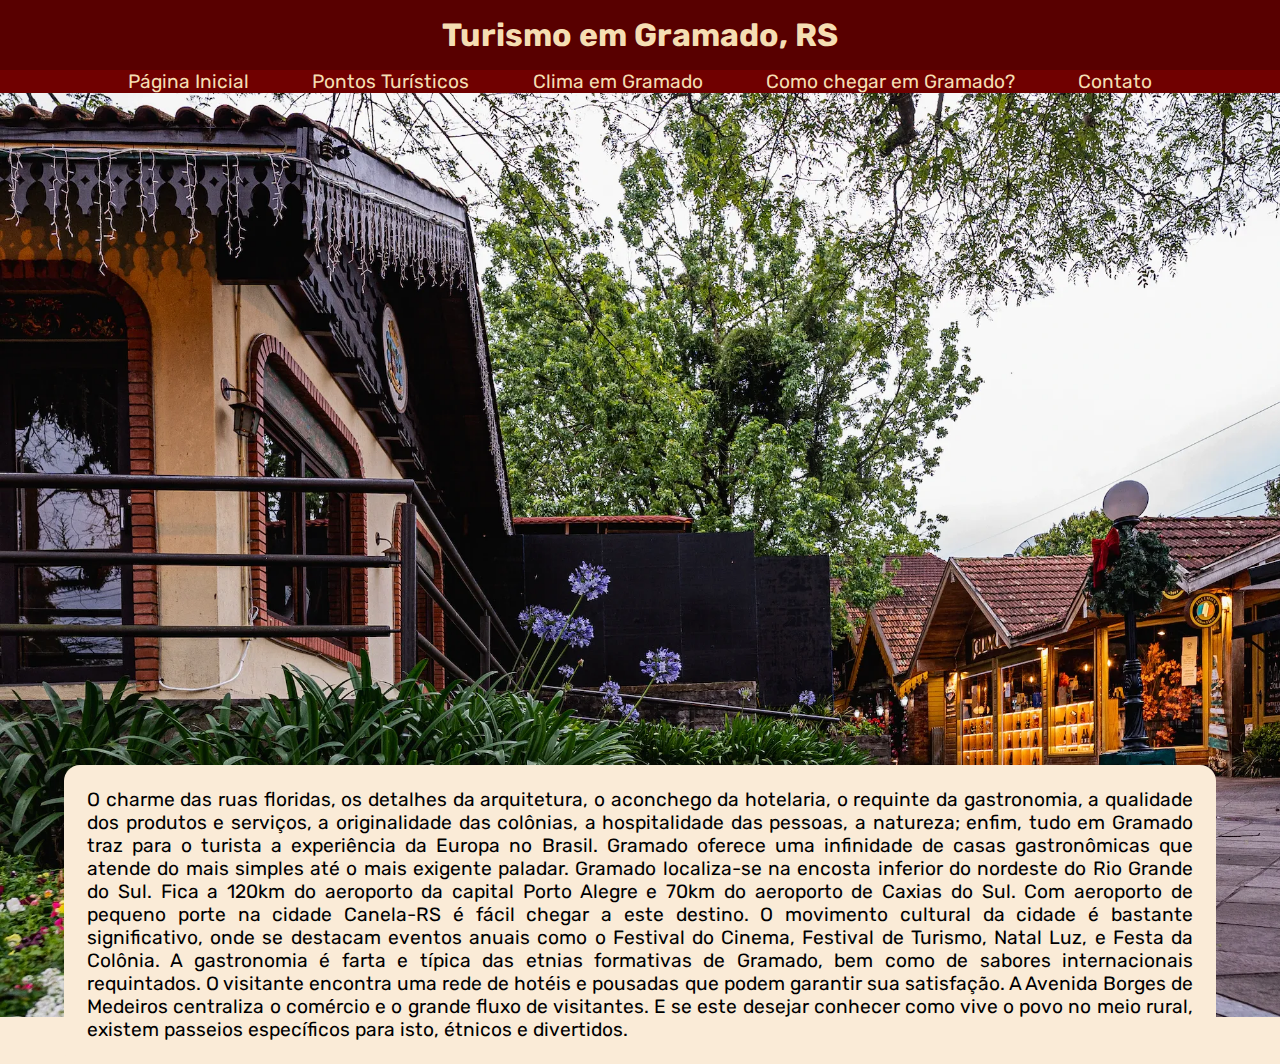
<file: index.html>
<!DOCTYPE html>
<html>
  <head>
    <meta charset="utf-8" />
    <link rel="stylesheet" type="text/css" href="mystyle.css" />
    <title>Gramado</title>
  </head>
  <body>
    <header>
      <h1>Turismo em Gramado, RS</h1>
    </header>

    <nav>
      <ul>
        <li><a href="index.html"> Página Inicial </a></li>
        <li><a href="pturismo.html"> Pontos Turísticos </a></li>
        <li><a href="clima.html"> Clima em Gramado </a></li>
        <li><a href="chegar.html"> Como chegar em Gramado? </a></li>
        <li><a href="contato.html"> Contato </a></li>
      </ul>
    </nav>

      <img class="img1" src="gramadocerto.jpg" />

<div class="textos">
    <p class="principal">
        O charme das ruas floridas, os detalhes da arquitetura, o aconchego da
      hotelaria, o requinte da gastronomia, a qualidade dos produtos e serviços,
      a originalidade das colônias, a hospitalidade das pessoas, a natureza;
      enfim, tudo em Gramado traz para o turista a experiência da Europa no
      Brasil. Gramado oferece uma infinidade de casas gastronômicas que atende
      do mais simples até o mais exigente paladar.
 
      Gramado localiza-se na encosta inferior do nordeste do Rio Grande do Sul.
      Fica a 120km do aeroporto da capital Porto Alegre e 70km do aeroporto de
      Caxias do Sul. Com aeroporto de pequeno porte na cidade Canela-RS é fácil
      chegar a este destino. O movimento cultural da cidade é bastante
      significativo, onde se destacam eventos anuais como o Festival do Cinema,
      Festival de Turismo, Natal Luz, e Festa da Colônia.

      A gastronomia é farta e típica das etnias formativas de Gramado, bem como
      de sabores internacionais requintados. O visitante encontra uma rede de
      hotéis e pousadas que podem garantir sua satisfação. A Avenida Borges de
      Medeiros centraliza o comércio e o grande fluxo de visitantes. E se este
      desejar conhecer como vive o povo no meio rural, existem passeios
      específicos para isto, étnicos e divertidos.
    </p>
    </div>
  </body>
</html>
</file>
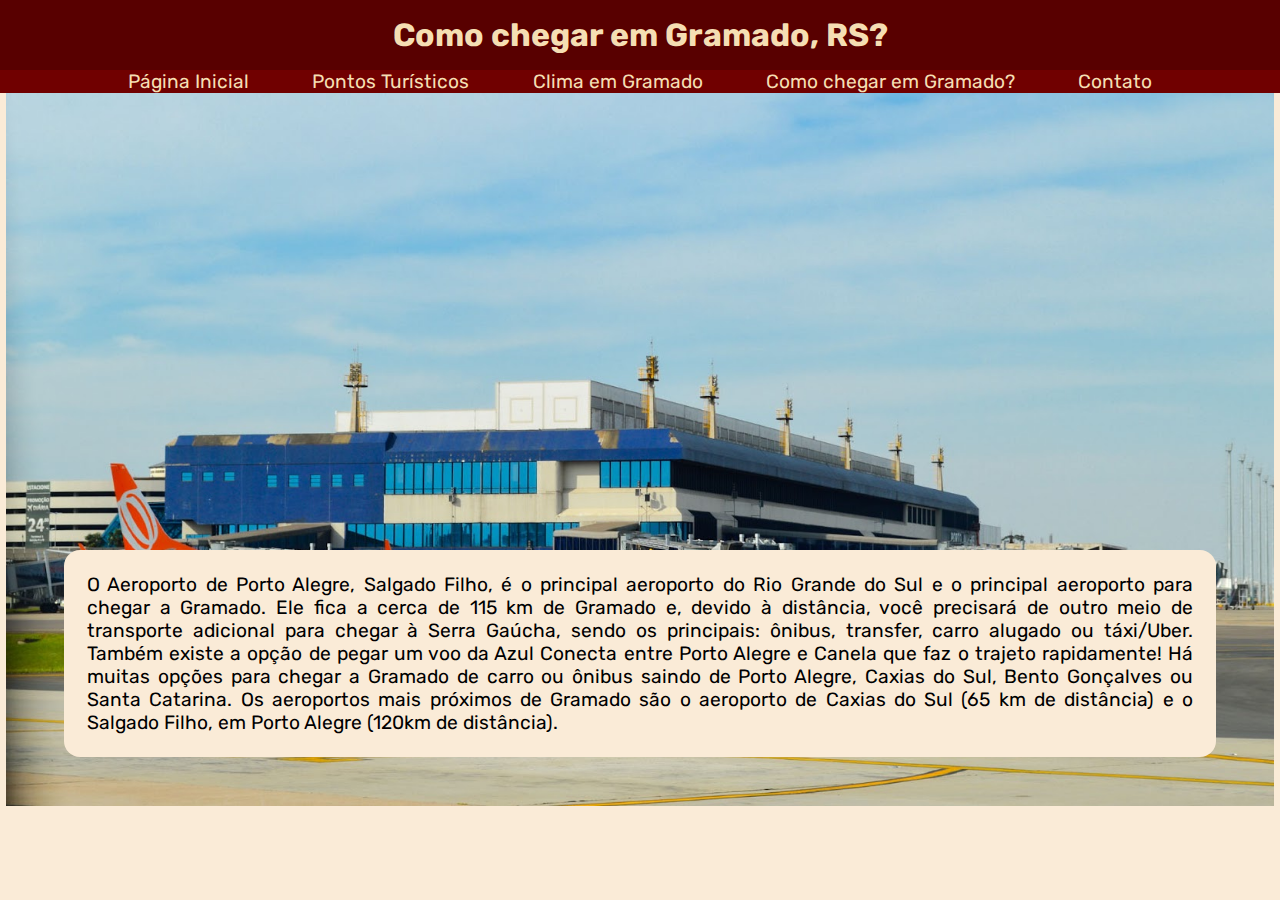
<file: chegar.html>
<!DOCTYPE html>
<html>
  <head>
    <meta charset="utf-8" />
    <link rel="stylesheet" type="text/css" href="mystyle.css" />
    <title>Atividade Jeferson W. G. Vargas</title>
  </head>
  <body>
    <header>
      <h1>Como chegar em Gramado, RS?</h1>
    </header>
    
    <nav>
      <ul>
        <li><a href="index.html"> Página Inicial </a></li>
        <li><a href="pturismo.html"> Pontos Turísticos </a></li>
        <li><a href="clima.html"> Clima em Gramado </a></li>
        <li><a href="chegar.html"> Como chegar em Gramado? </a></li>
        <li><a href="contato.html"> Contato </a></li>
      </ul>
    </nav>

    <figure>
      <img class="img2" src="aeroo.jpg" alt="Imagem do Aeroporto de Porto Alegre com um avião à esquerda."/>
    </figure>
    <div class="textos">
      <p class="principal">
      O Aeroporto de Porto Alegre, Salgado Filho, é o principal aeroporto do Rio
      Grande do Sul e o principal aeroporto para chegar a Gramado. Ele fica a
      cerca de 115 km de Gramado e, devido à distância, você precisará de outro
      meio de transporte adicional para chegar à Serra Gaúcha, sendo os
      principais: ônibus, transfer, carro alugado ou táxi/Uber. Também existe a
      opção de pegar um voo da Azul Conecta entre Porto Alegre e Canela que faz
      o trajeto rapidamente!
      Há muitas opções para chegar a Gramado de carro ou ônibus saindo de Porto Alegre, Caxias do Sul, Bento Gonçalves ou Santa Catarina. Os aeroportos mais próximos de Gramado são o aeroporto de Caxias do Sul (65 km de distância) e o Salgado Filho, em Porto Alegre (120km de distância).
    </p>
    </div>
    
  </body>
</html>
</file>
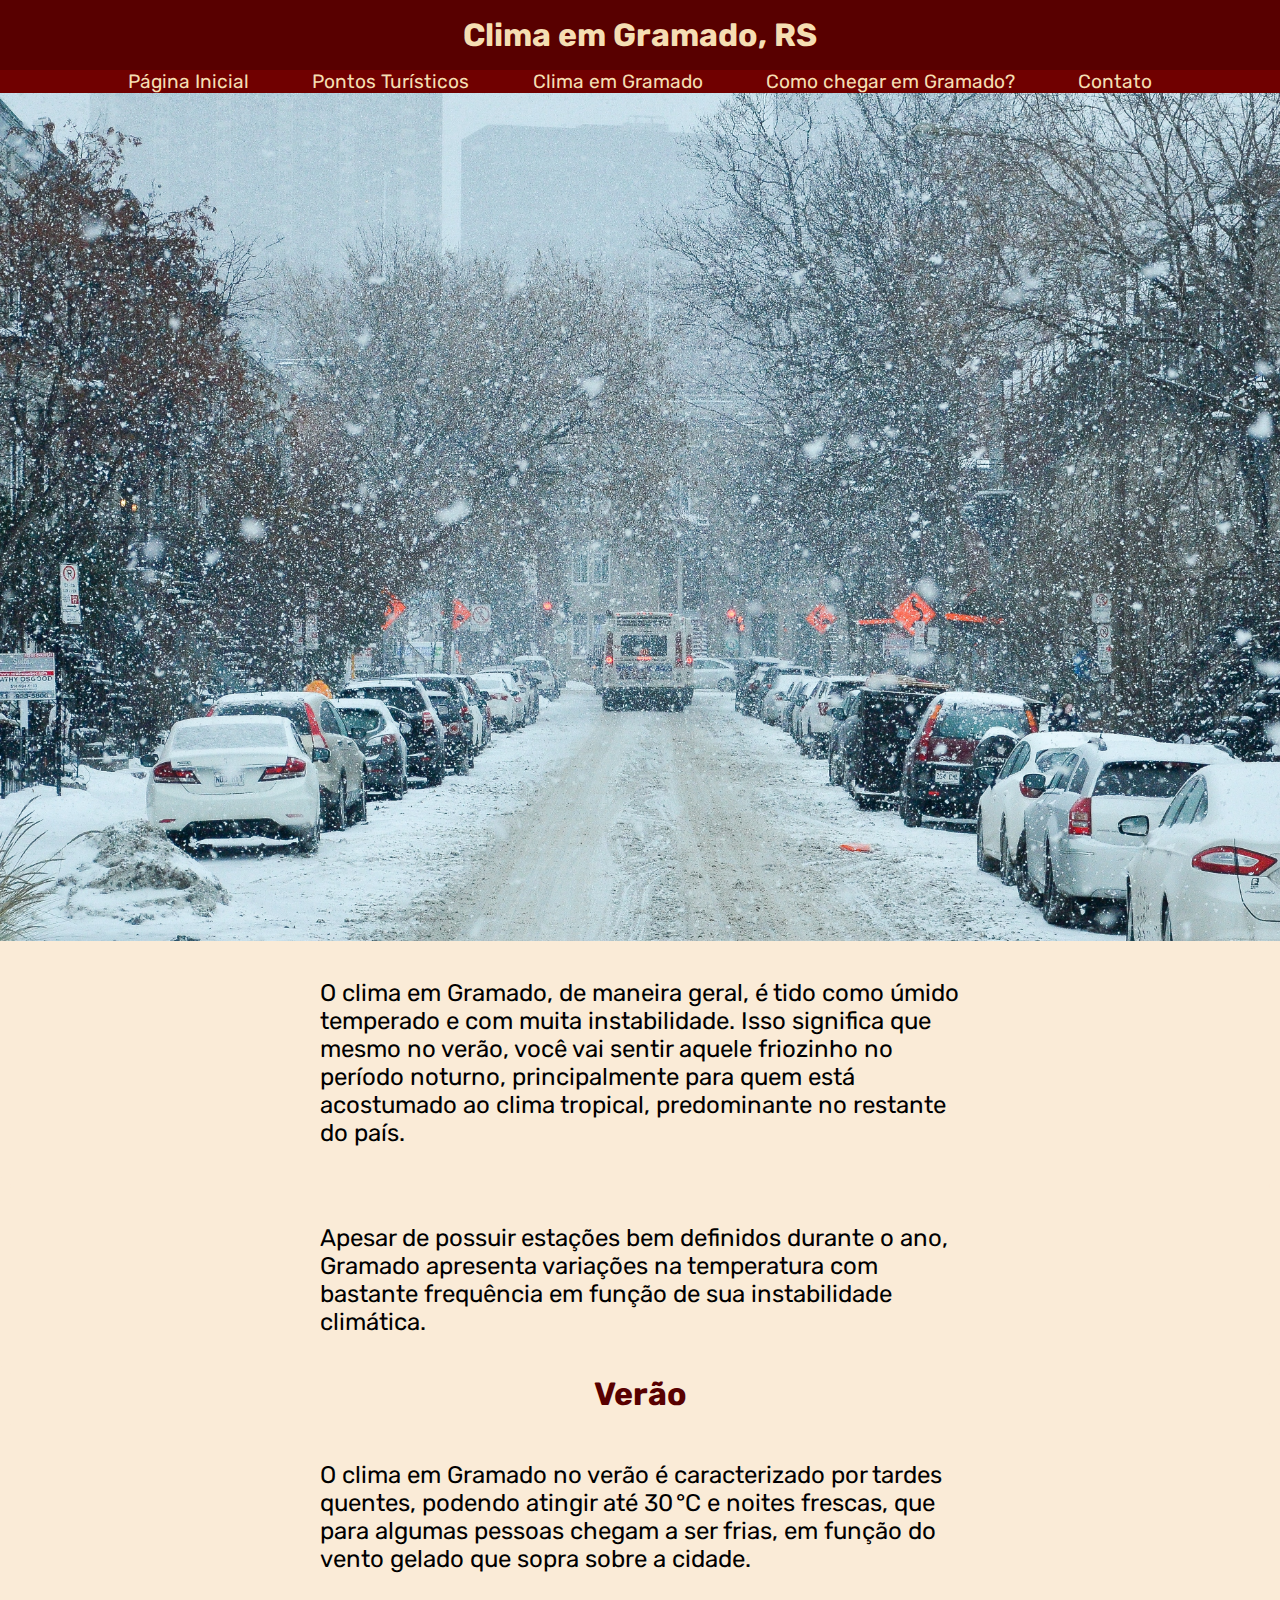
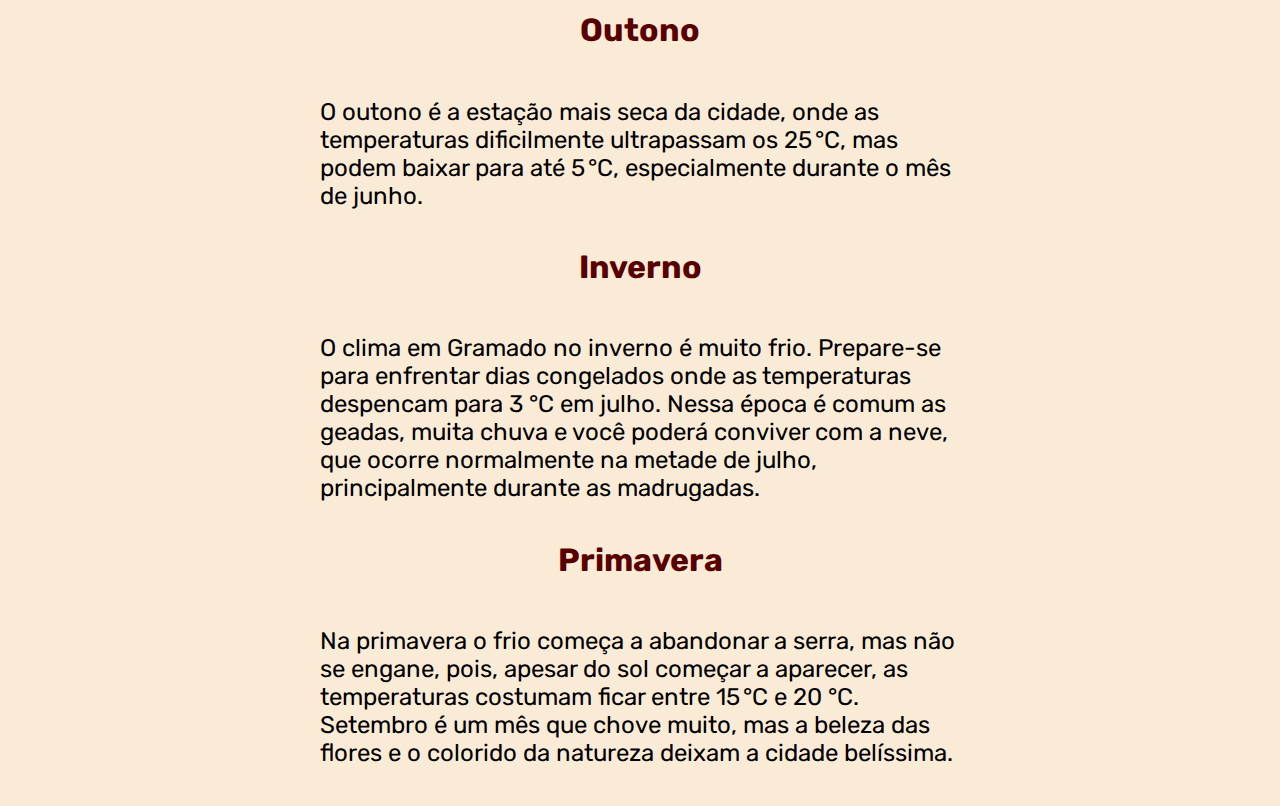
<file: clima.html>
<!DOCTYPE html>
<html>
  <head>
    <meta charset="utf-8" />
    <link rel="stylesheet" type="text/css" href="mystyle.css" />
    <title>Atividade Jeferson W. G. Vargas</title>
  </head>
  <body>
    <header>
      <h1>Clima em Gramado, RS</h1>
    </header>
    <nav>
      <ul>
        <li><a href="index.html"> Página Inicial </a></li>
        <li><a href="pturismo.html"> Pontos Turísticos </a></li>
        <li><a href="clima.html"> Clima em Gramado </a></li>
        <li><a href="chegar.html"> Como chegar em Gramado? </a></li>
        <li><a href="contato.html"> Contato </a></li>
      </ul>
    </nav>


    <figure>
      <img src="joy-real-yVN_pjkCc3I-unsplash.jpg" alt="figura" width="100%"/>
    </figure>

    <p>
      O clima em Gramado, de maneira geral, é tido como úmido temperado e com
      muita instabilidade. Isso significa que mesmo no verão, você vai sentir
      aquele friozinho no período noturno, principalmente para quem está
      acostumado ao clima tropical, predominante no restante do país.
    </p>

    <p>
      Apesar de possuir estações bem definidos durante o ano, Gramado apresenta
      variações na temperatura com bastante frequência em função de sua
      instabilidade climática.
    </p>

    <h3>Verão</h3>
    <p>
      O clima em Gramado no verão é caracterizado por tardes quentes, podendo
      atingir até 30 °C e noites frescas, que para algumas pessoas chegam a ser
      frias, em função do vento gelado que sopra sobre a cidade.
    </p>

    <h3>Outono</h3>

    <p>
      O outono é a estação mais seca da cidade, onde as temperaturas
      dificilmente ultrapassam os 25 °C, mas podem baixar para até 5 °C,
      especialmente durante o mês de junho.
    </p>

    <h3>Inverno</h3>

    <p>
      O clima em Gramado no inverno é muito frio. Prepare-se para enfrentar dias
      congelados onde as temperaturas despencam para 3 °C em julho. Nessa época
      é comum as geadas, muita chuva e você poderá conviver com a neve, que
      ocorre normalmente na metade de julho, principalmente durante as
      madrugadas.
    </p>

    <h3>Primavera</h3>

    <p>
      Na primavera o frio começa a abandonar a serra, mas não se engane, pois,
      apesar do sol começar a aparecer, as temperaturas costumam ficar entre
      15 °C e 20 °C. Setembro é um mês que chove muito, mas a beleza das flores
      e o colorido da natureza deixam a cidade belíssima.
    </p>
  </body>
</html>
</file>
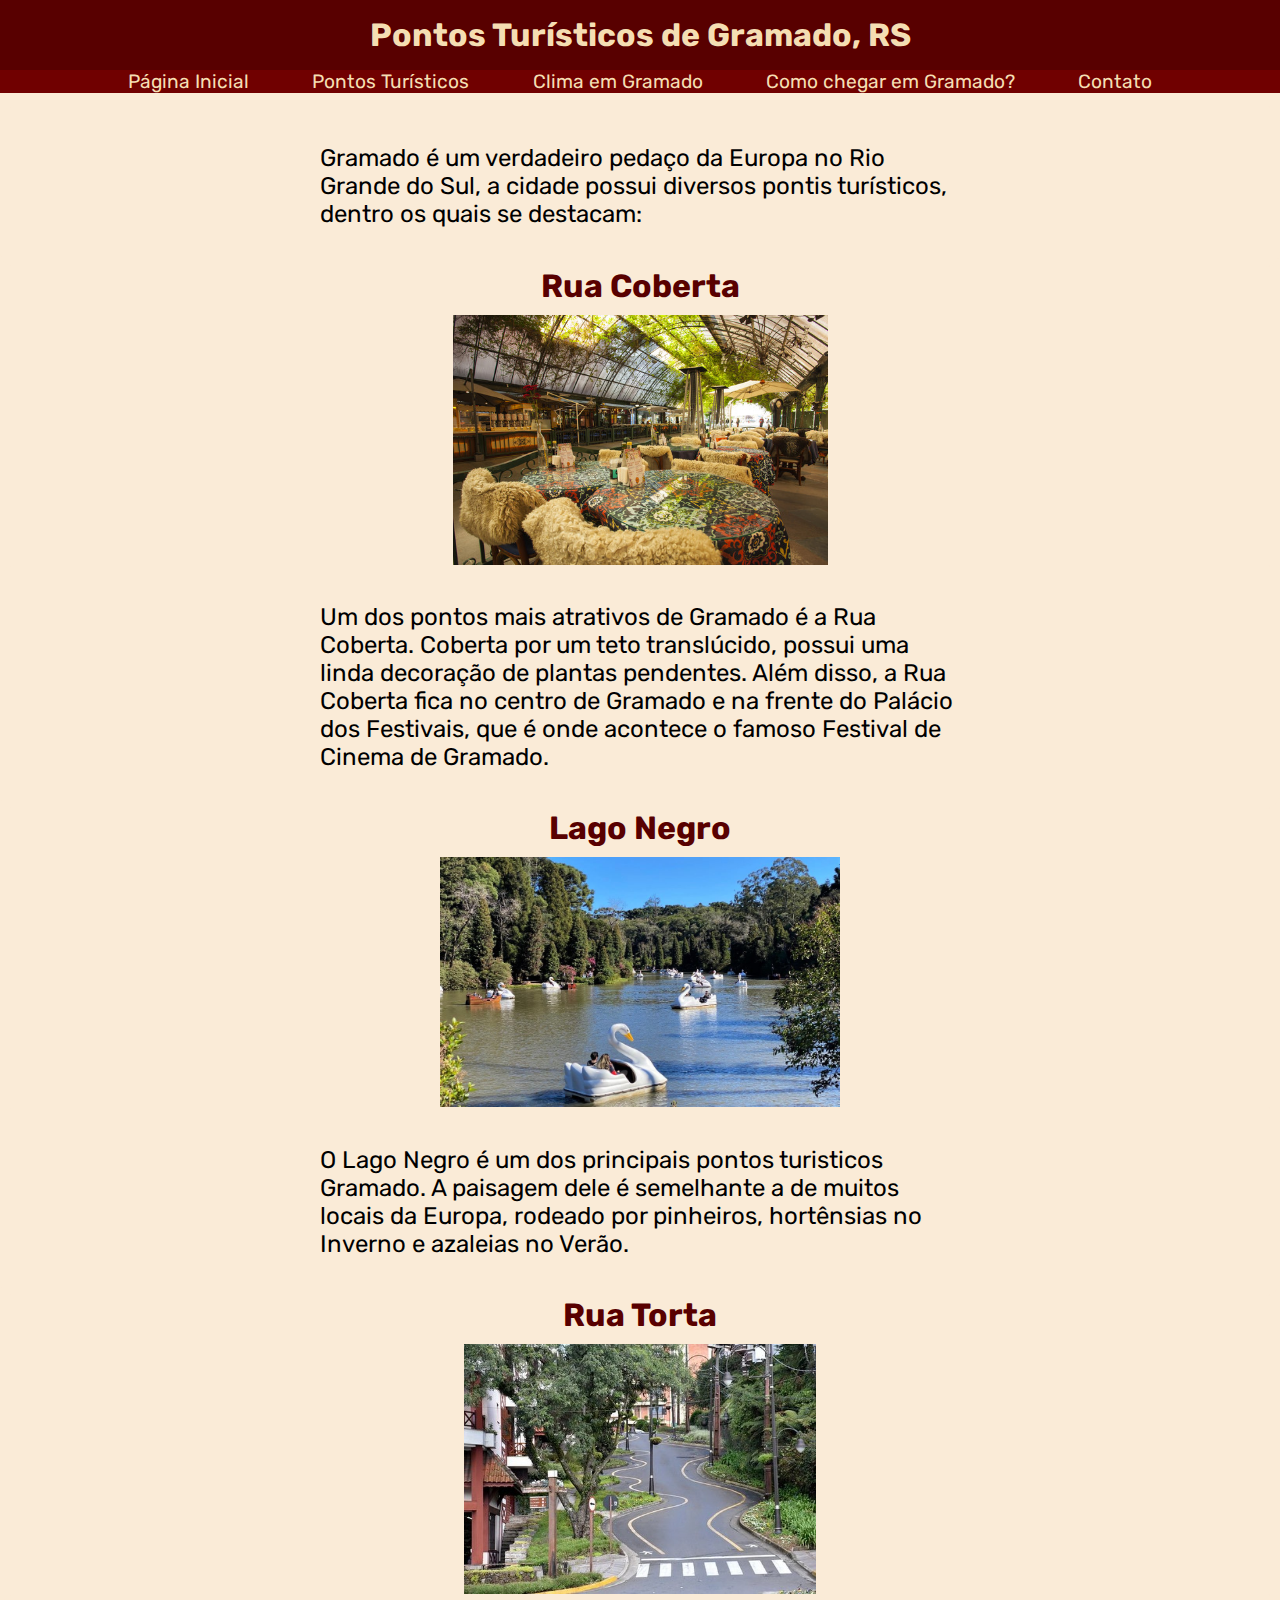
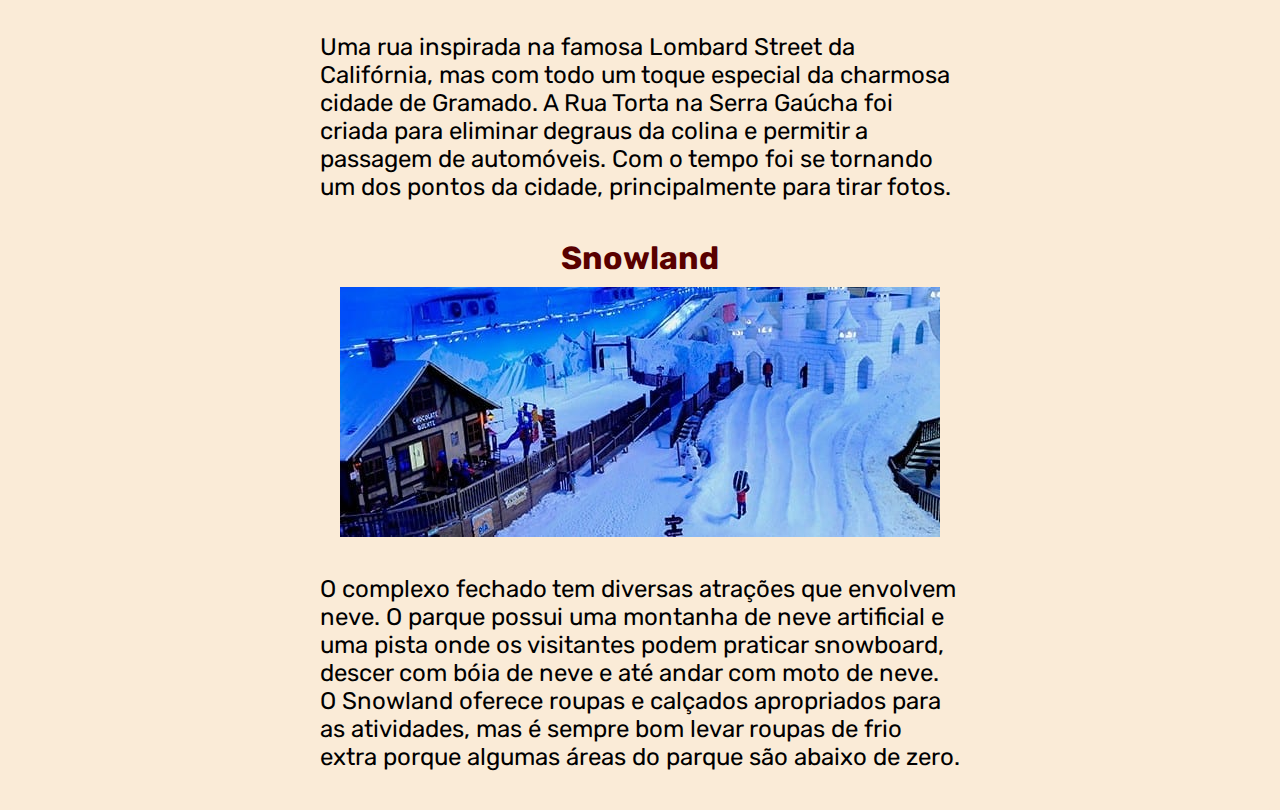
<file: pturismo.html>
<!DOCTYPE html>
<html>
  <head>
    <meta charset="utf-8" />
    <link rel="stylesheet" type="text/css" href="mystyle.css" />
    <title>Atividade Jeferson W. G. Vargas</title>
  </head>
  <body>
    <header>
      <h1>Pontos Turísticos de Gramado, RS</h1>
    </header>
    <nav>
      <ul>
        <li><a href="index.html"> Página Inicial </a></li>
        <li><a href="pturismo.html"> Pontos Turísticos </a></li>
        <li><a href="clima.html"> Clima em Gramado </a></li>
        <li><a href="chegar.html"> Como chegar em Gramado? </a></li>
        <li><a href="contato.html"> Contato </a></li>
      </ul>
    </nav>

    <p id="descricao">
      Gramado é um verdadeiro pedaço da Europa no Rio Grande do Sul, a cidade
      possui diversos pontis turísticos, dentro os quais se destacam:
    </p>

    <h3>Rua Coberta</h3>

    <figure>
      <img src="rua.jpg" alt="figura" height="250" />
    </figure>

    <p>
      Um dos pontos mais atrativos de Gramado é a Rua Coberta. Coberta por um
      teto translúcido, possui uma linda decoração de plantas pendentes. Além
      disso, a Rua Coberta fica no centro de Gramado e na frente do Palácio dos
      Festivais, que é onde acontece o famoso Festival de Cinema de Gramado.
    </p>

    <h3>Lago Negro</h3>

    <figure>
      <img src="lago.jpeg" alt="figura" height="250" />
    </figure>

    <p>
      O Lago Negro é um dos principais pontos turisticos Gramado. A paisagem
      dele é semelhante a de muitos locais da Europa, rodeado por pinheiros,
      hortênsias no Inverno e azaleias no Verão.
    </p>

    <h3>Rua Torta</h3>

    <figure>
      <img src="ruatorta.jpg" alt="figura" height="250" />
    </figure>

    <p>
      Uma rua inspirada na famosa Lombard Street da Califórnia, mas com todo um
      toque especial da charmosa cidade de Gramado. A Rua Torta na Serra Gaúcha
      foi criada para eliminar degraus da colina e permitir a passagem de
      automóveis. Com o tempo foi se tornando um dos pontos da cidade,
      principalmente para tirar fotos.
    </p>

    <h3>Snowland</h3>

    <figure>
      <img src="snowland.jpg" alt="figura" height="250" />
    </figure>

    <p>
      O complexo fechado tem diversas atrações que envolvem neve. O parque
      possui uma montanha de neve artificial e uma pista onde os visitantes
      podem praticar snowboard, descer com bóia de neve e até andar com moto de
      neve. O Snowland oferece roupas e calçados apropriados para as atividades,
      mas é sempre bom levar roupas de frio extra porque algumas áreas do parque
      são abaixo de zero.
    </p>
  </body>
</html>
</file>
<file: mystyle.css>
@import url("https://fonts.googleapis.com/css2?family=Rubik:ital,wght@0,300;0,400;0,500;0,800;1,400&display=swap");
* {
  margin: 0;
  padding: 0;
}

body{
    background-color: antiquewhite;
}

header {
  background-color: rgb(88, 0, 0);
  color: wheat;
  display: flex;
  justify-content: center;
  align-items: center;
  padding: 1rem;
  font-family: "Rubik", sans-serif;
}
h2 {
  padding: 1vw;
  text-align: center;
  font-size: 3ch;
}

#descricao {
  margin-top: 1vw;
}

nav {
  background-color: rgb(112, 0, 0);
  display: flex;
  justify-content: center;
}

ul {
  font-family: "Rubik", sans-serif;
  font-size: 1.5vw;
  text-decoration-line: none;
  display: flex;
  justify-content: space-between;
  align-items: center;
  width: 80%;
}
a {
  color: wheat;
  text-decoration: none;
}

li {
  display: inline-block;
}

div {
  text-align: justify;
  display: flex;
  flex-wrap: wrap;
  justify-content: center;
  max-width: 90vw;
  min-width: 50vw;
  box-sizing: border-box;
  margin: 0 auto;
}

.textos{
  margin-top: -20%;
  z-index: 3;
  border: 2rem;
}

.principal{
    font-size: 1.2rem;
    font-family: 'Rubik', sans-serif;
    background-color: antiquewhite;
    padding: 2%;
    border-radius: 1rem;
}

p{
    font-size: 1.5rem;
    font-family: 'Rubik', sans-serif;
    background-color: antiquewhite;
    padding-left: 25%;
    padding-right: 25%;
    padding-top: 3%;
    padding-bottom: 3%;
    border-radius: 1rem;
}

figure {
  display: flex;
  justify-content: center;
}

.img2{
    width: 99vw;
}

h3{
    font-family: 'Rubik';
    font-size: 2rem;
    color:  rgb(88, 0, 0);
    width: 100%;
    text-align: center;
    margin-bottom: 10px;
}

.img1{
    width: 100%;
}
</file>
